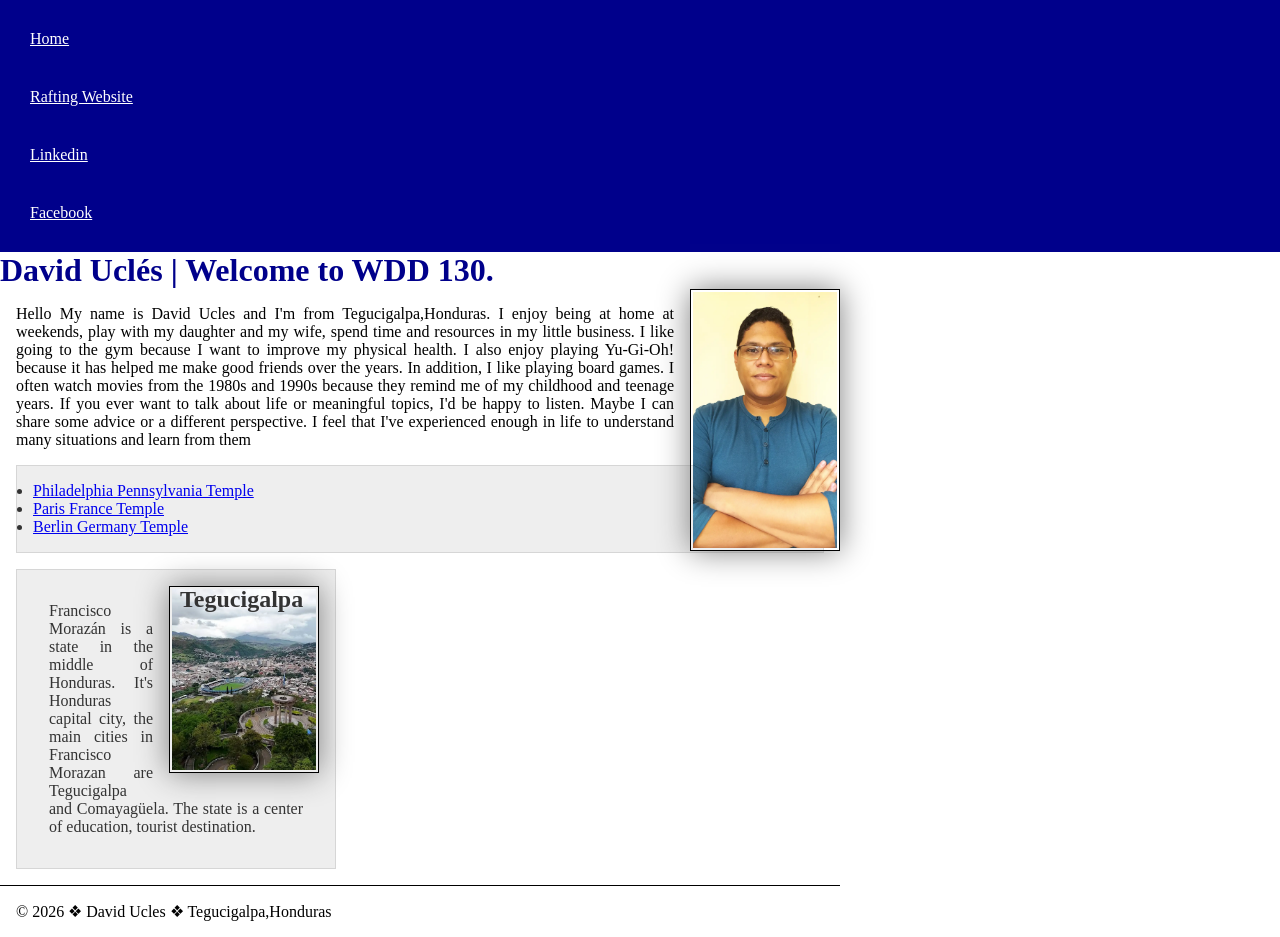
<file: index.html>
<!DOCTYPE html>
<html lang="en-US">

<head>
    <meta charset="UTF-8">
    <meta name="viewport" content="width=device-width, initial-scale=1.0">
    <title>David Ucles | WDD 130</title>
    <meta name="description" content="David Uclés's wdd130 adventure of web fundamentals ">
    <meta name="author" content="David Uclés">
    <link rel="stylesheet" href="styles/styles.css">
</head>

<body>
    <header>
        <nav>
            <a href="#">Home</a>
            <a href="wwr/">Rafting Website</a>
            <a href="https://linkedin.com.">Linkedin</a>
            <a href="https://facebook.com.">Facebook</a>
        </nav>
    </header>
    <main>


        <h1>David Uclés | Welcome to WDD 130.</h1>
        <img src="images/profile.webp" alt="A picture of me, David Ucles" width="200">
        <p>Hello My name is David Ucles and I'm from Tegucigalpa,Honduras. I enjoy being at home at
            weekends, play with my daughter and my wife, spend time and resources in my little
            business.
            I like going to the gym because I want to improve my physical health. I also enjoy
            playing Yu-Gi-Oh!
            because it has helped me make good friends over the years. In addition, I like playing
            board games.
            I often watch movies from the 1980s and 1990s because they remind me of my childhood and
            teenage
            years.
            If you ever want to talk about life or meaningful topics, I'd be happy to listen. Maybe
            I can share
            some advice or a different perspective. I feel that I've experienced enough in life to
            understand
            many situations and learn from them</p>
        <ul class="box" indent>
            <li><a href="https://www.churchofjesuschrist.org/temples/details/philadelphia-pennsylvania-temple"
                  target="_blank">Philadelphia Pennsylvania Temple</a></li>
            <li><a href="https://www.churchofjesuschrist.org/temples/details/paris-france-temple"
                  target="_blank">Paris France Temple</a></li>
            <li><a href="https://www.churchofjesuschrist.org/temples/details/lima-peru-los-olivos-temple"
                  target="_blank">Berlin Germany Temple</a></li>
        </ul>
        <aside class="box">
            <h2>Tegucigalpa</h2>
            <img src="images/tegucigalpa-fm.webp" alt="Francisco Morazan city">
            <p>Francisco Morazán is a state in the middle of Honduras. It's Honduras capital city,
                the main cities in Francisco Morazan are Tegucigalpa and Comayagüela. The state is a
                center of education, tourist destination.</p>
        </aside>
        <footer>
            <p>&copy; 2026 &#10070; David Ucles &#10070; Tegucigalpa,Honduras </p>
        </footer>

    </main>


</body>

</html>
</file>
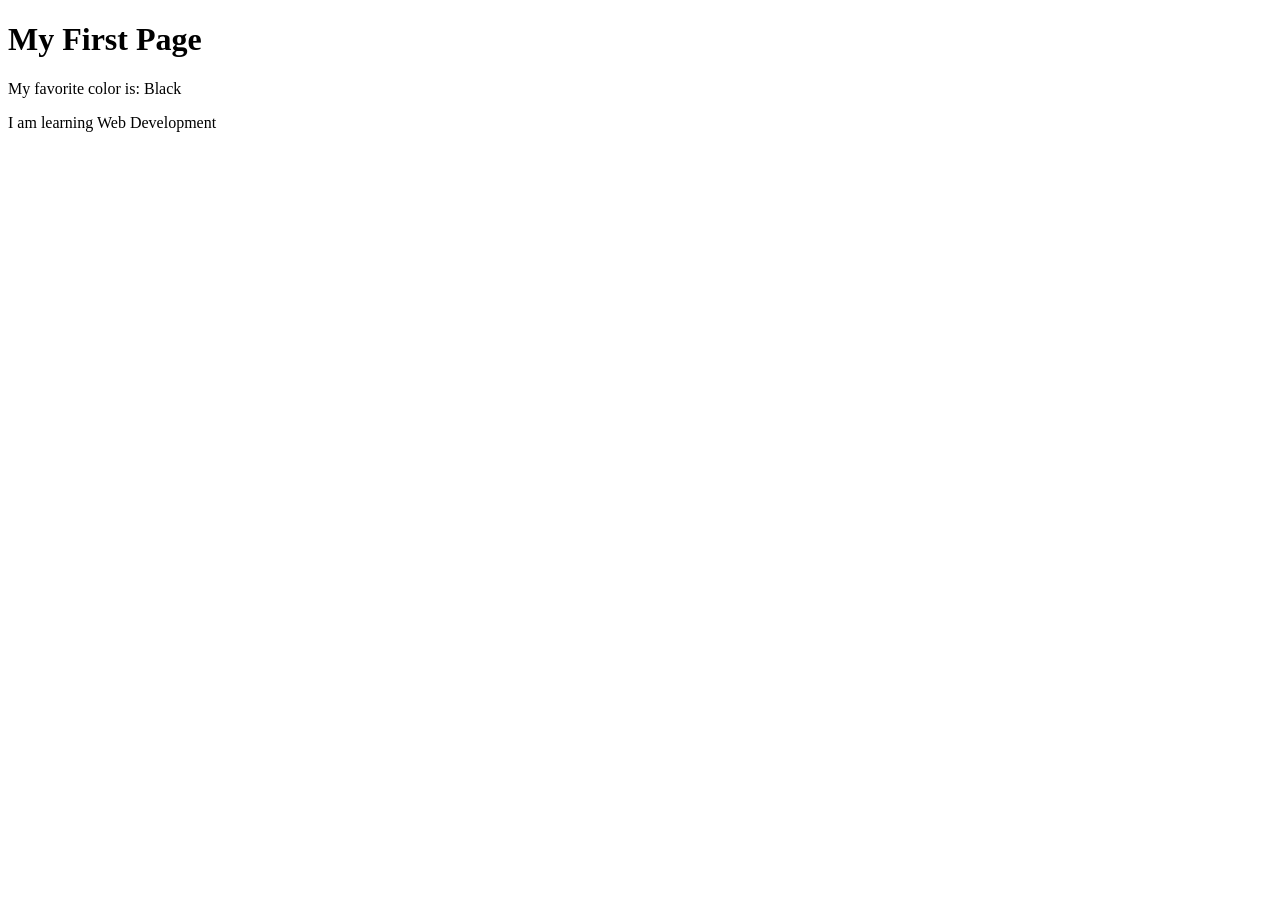
<file: week01/first-page.html>
<!DOCTYPE html>
<html lang="en">

<head>
    <meta charset="UTF-8">
    <meta name="viewport" content="width=device-width, initial-scale=1.0">
    <title>My First Page</title>
</head>

<body>
    <h1>My First Page</h1>
    <p>My favorite color is: Black</p>
    <p>I am learning Web Development</p>
</body>

</html>
</file>
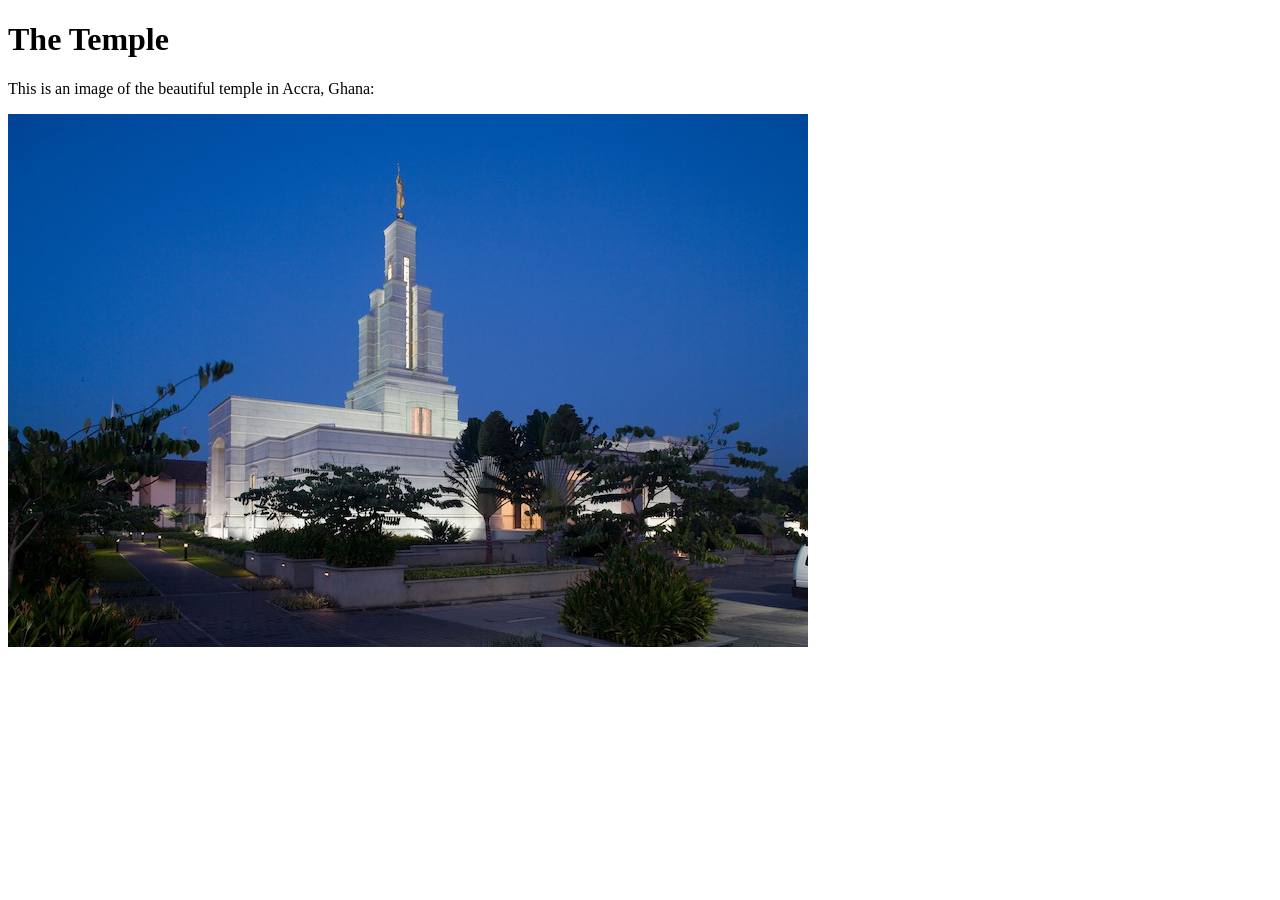
<file: week01/images-solution.html>
<!DOCTYPE html>
<html lang="en">
<head>
    <meta charset="UTF-8">
    <meta name="viewport" content="width=device-width, initial-scale=1.0">
    <title>Temple Image</title>
</head>
<body>
    <h1>The Temple</h1>
    <p>This is an image of the beautiful temple in Accra, Ghana:</p>
    <img src="images/temple-small.jpg" alt="The Accra Ghana Temple">
    
</body>
</html>
</file>
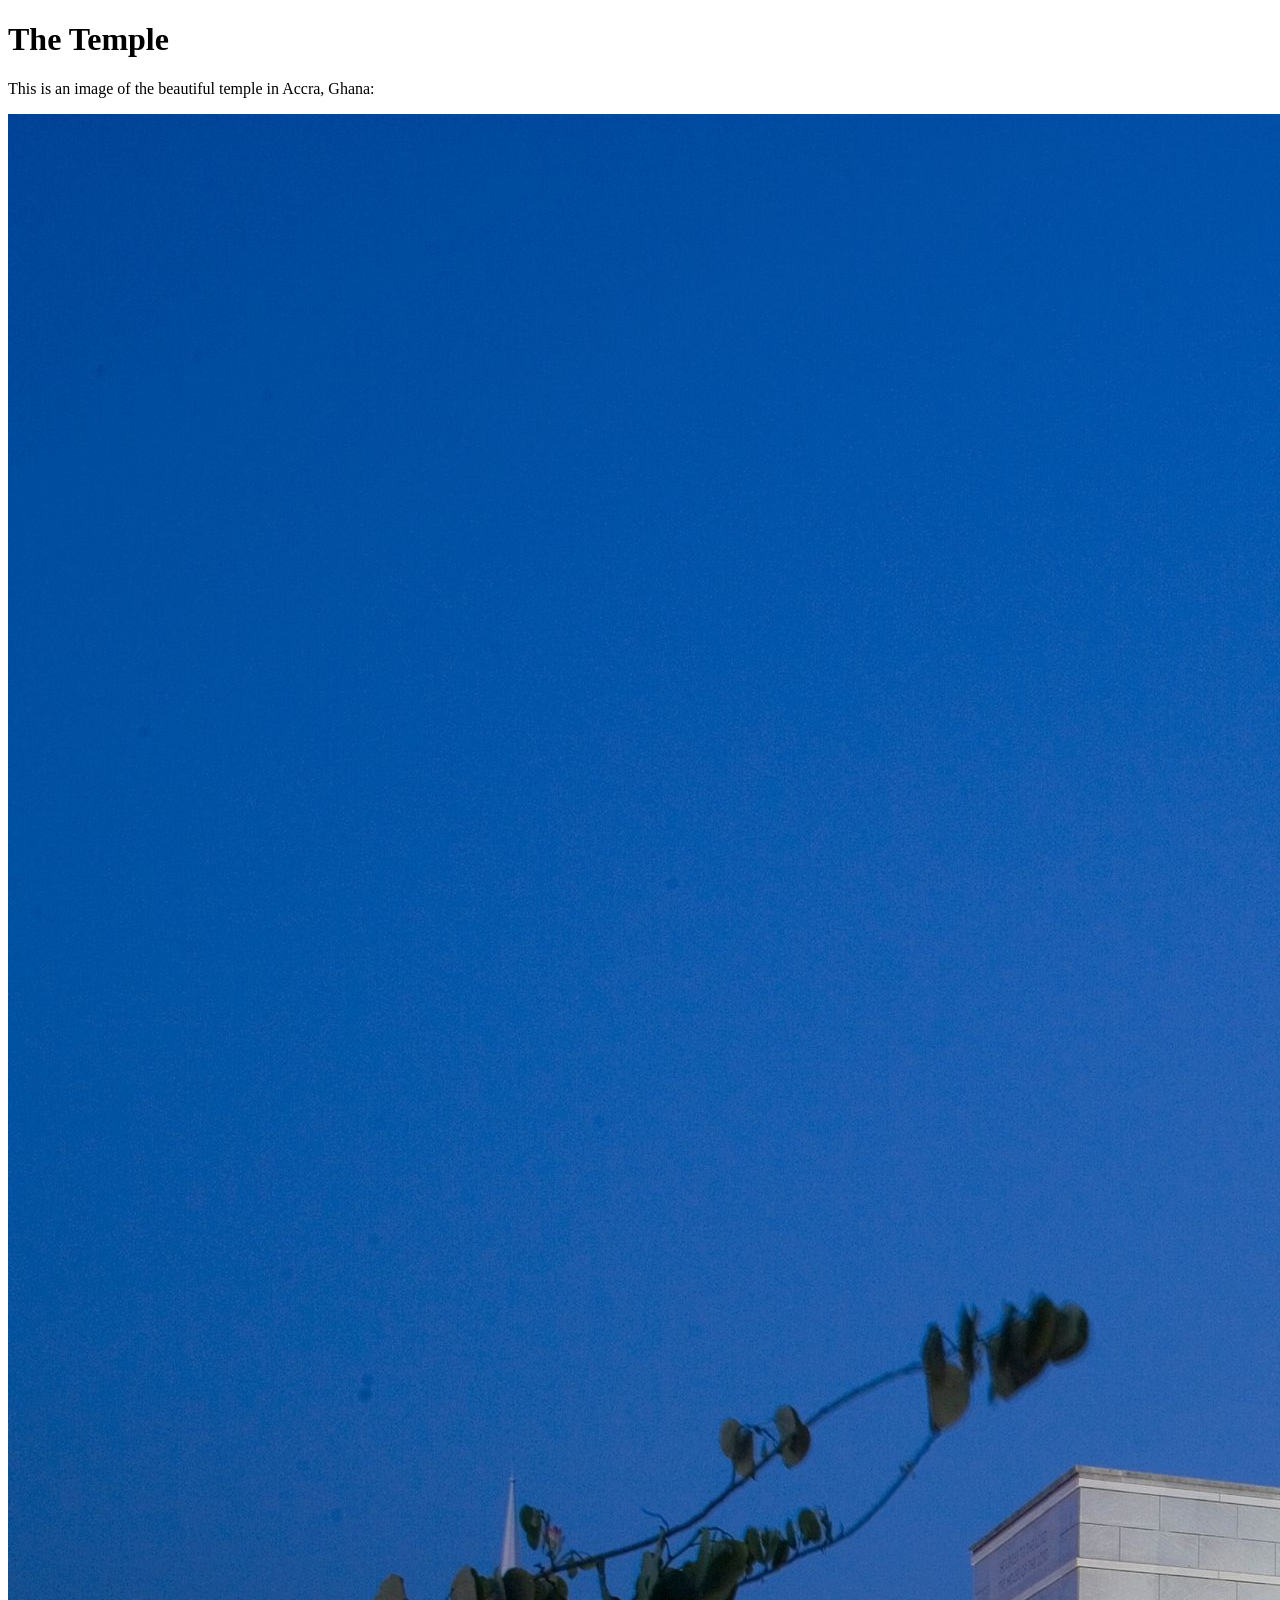
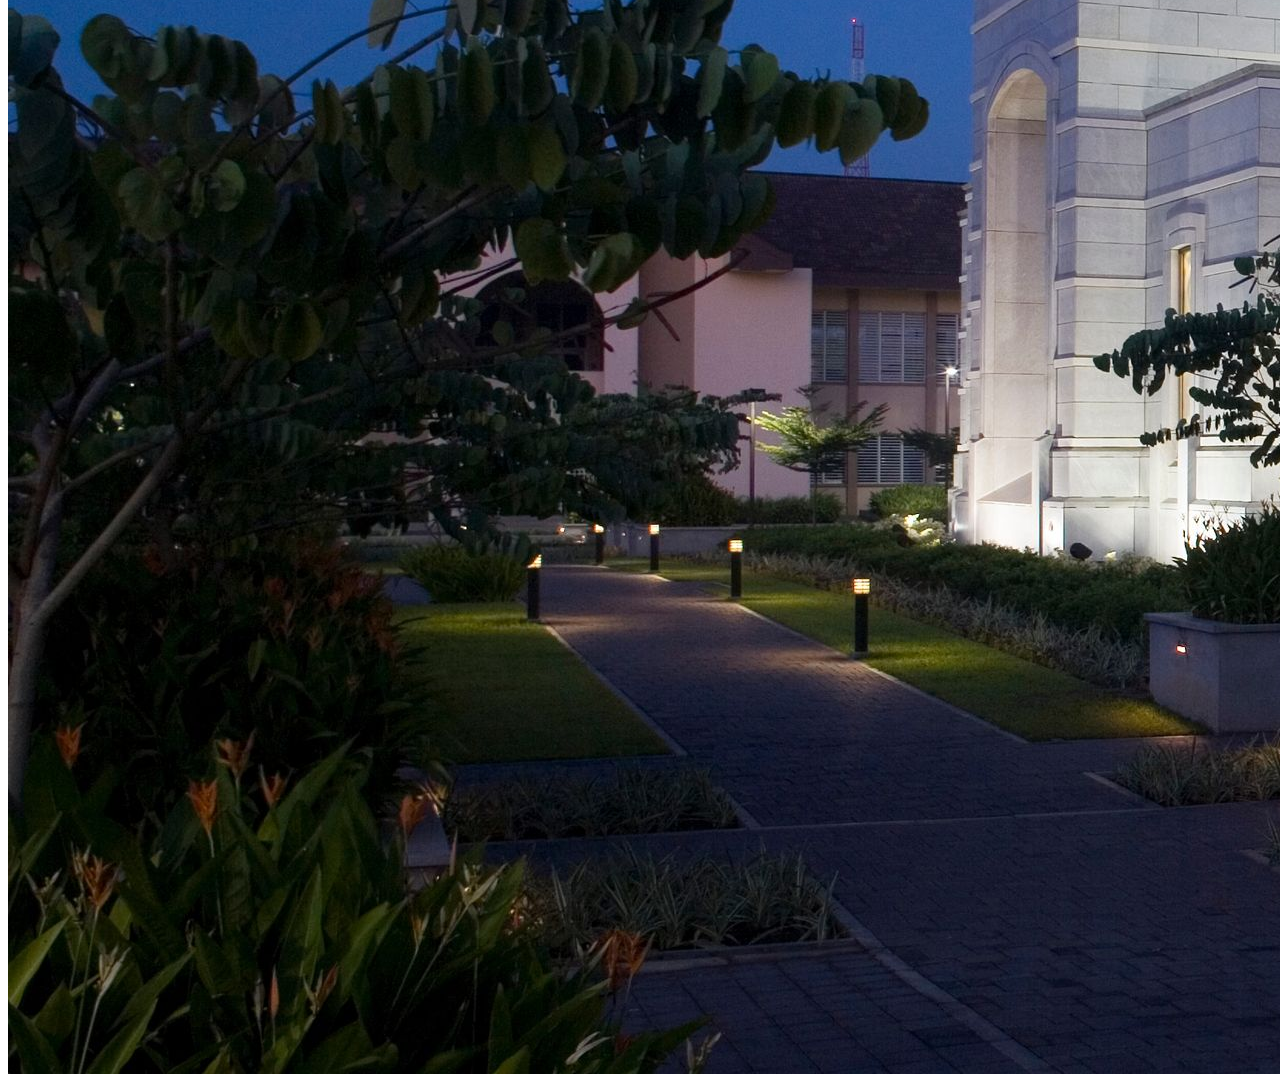
<file: week01/images.html>
<!DOCTYPE html>
<html lang="en">
<head>
    <meta charset="UTF-8">
    <meta name="viewport" content="width=device-width, initial-scale=1.0">
    <title>Temple Image</title>
</head>
<body>
    <h1>The Temple</h1>
    <p>This is an image of the beautiful temple in Accra, Ghana:</p>
    <img src="images/temple-large.jpeg" alt="The Accra Ghana Temple">
    
</body>
</html>
</file>
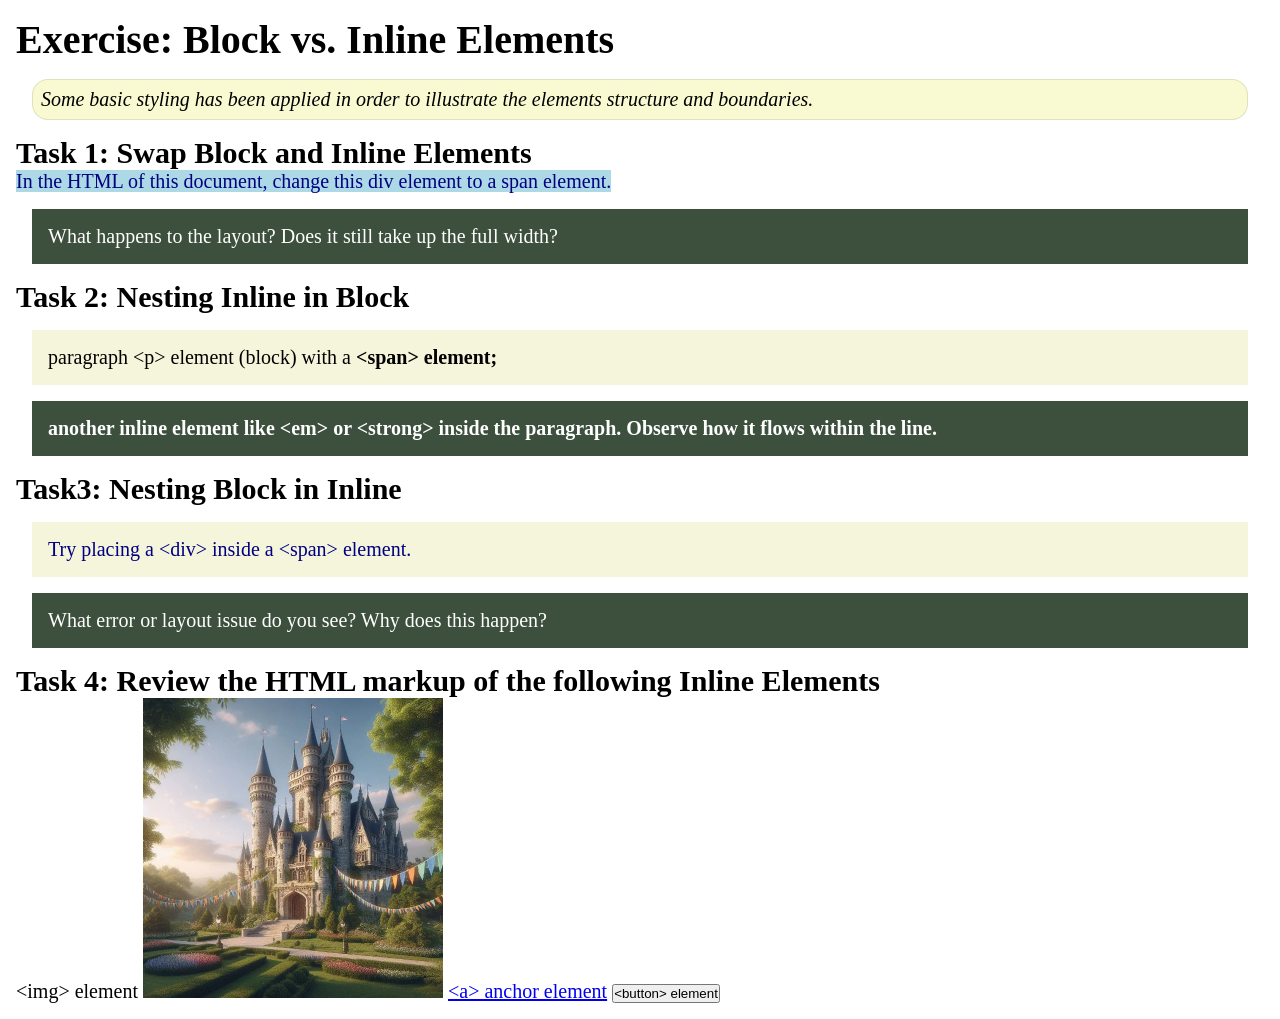
<file: week02/block-vs-inline.html>
<!DOCTYPE html>
<html lang="en">

<head>
    <meta charset="UTF-8">
    <meta name="viewport" content="width=device-width, initial-scale=1.0">
    <title>Exercise: Block vs. Inline Elements</title>
    <link rel="stylesheet" href="styles/block-vs-inline.css">
</head>

<body>
    <main>
        <h1>Exercise: Block vs. Inline Elements</h1>
        <p class="note">Some basic styling has been applied in order to illustrate the elements
            structure and
            boundaries.</>

        <h2>Task 1: Swap Block and Inline Elements</h2>
        <span>In the HTML of this document, change this div element to a span element.</span>

        <p class="question">What happens to the layout? Does it still take up the full width?</p>

        <h2>Task 2: Nesting Inline in Block</h2>
        <p> paragraph &lt;p&gt; element (block) with a <strong>&lt;span&gt; element;</strong></p>
        <p class="question"><strong> another inline element like &lt;em&gt; or &lt;strong&gt; inside
                the
                paragraph. Observe
                how it flows within the line.</strong></p>

        <h2>Task3: Nesting Block in Inline</h2>
        <span>
            <div>Try placing a &lt;div&gt; inside a &lt;span&gt; element.</div>
        </span>
        <p class="question">What error or layout issue do you see? Why does this happen?</p>


        <h2>Task 4: Review the HTML markup of the following Inline Elements</h2>
        &lt;img&gt; element
        <img src="images/castle.webp" alt="placeholder image (images are inline)" width="300"
          height="300">
        <a href="https://churchofjesuschrist.org">&lt;a&gt; anchor element</a>
        <button type="button">&lt;button&gt; element</button>
    </main>
</body>

</html>
</file>
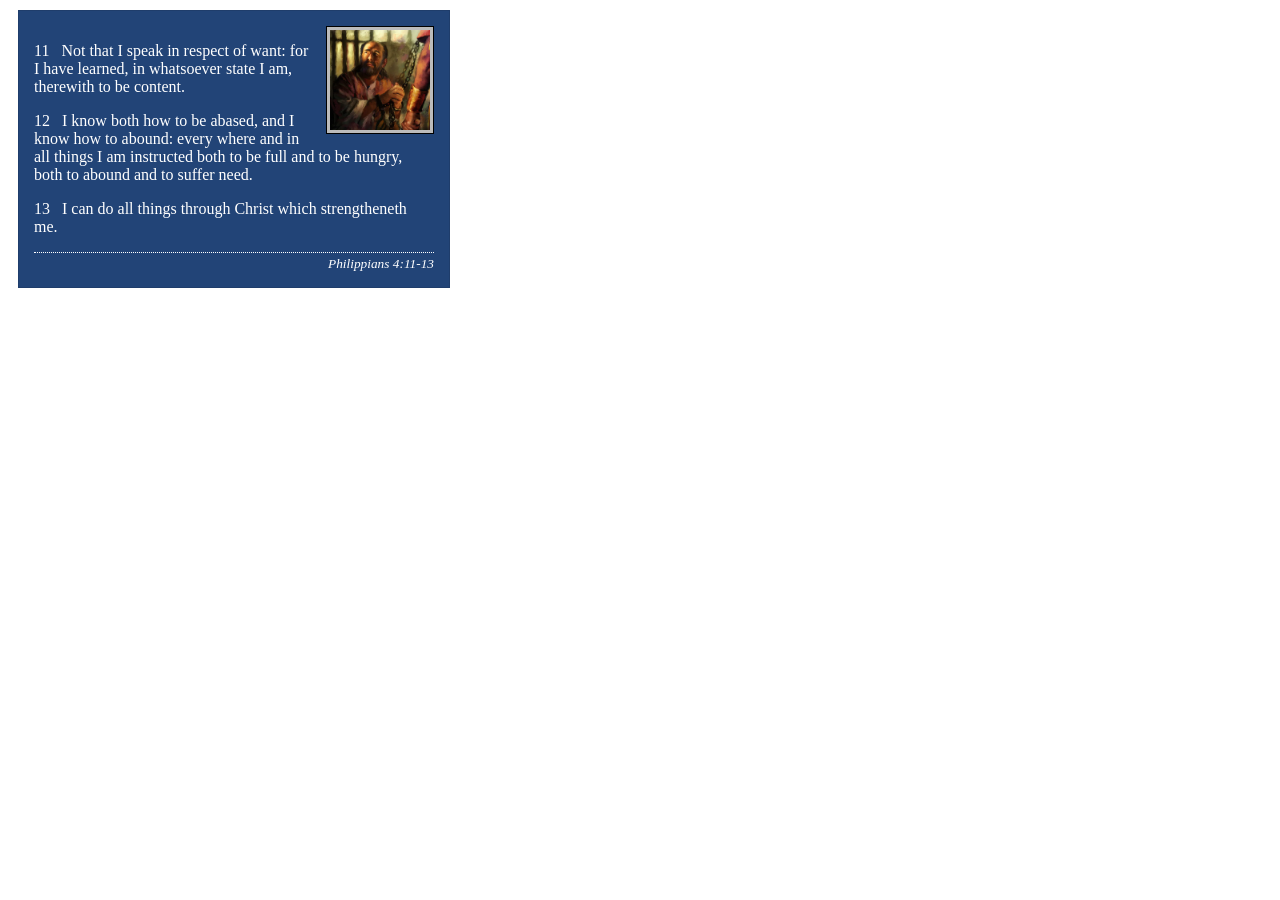
<file: week02/box-model-solution.html>
<!DOCTYPE html>
<html lang="en">
<head>
    <meta charset="UTF-8">
    <meta name="viewport" content="width=device-width, initial-scale=1.0">
    <title>Box Model Activity</title>
    <link rel="stylesheet" href="styles/box-model-solution.css">
</head>
<body>
    <main>
        <div class="callout">
            <img src="images/apostle-paul-imprisoned.webp" alt="Paul the Apostle - Imprisoned in Rome" width="200" height="200">
            <blockquote>
                <p>11 &nbsp; Not that I speak in respect of want: for I have learned, in whatsoever state I am, therewith to be content.</p>
                <p>12 &nbsp; I know both how to be abased, and I know how to abound: every where and in all things I am instructed both to be full and to be hungry, both to abound and to suffer need.</p>
                <p>13 &nbsp; I can do all things through Christ which strengtheneth me.</p>
            </blockquote>
            <cite>Philippians 4:11-13</cite>
        </div>
    </main>
</body>
</html>
</file>
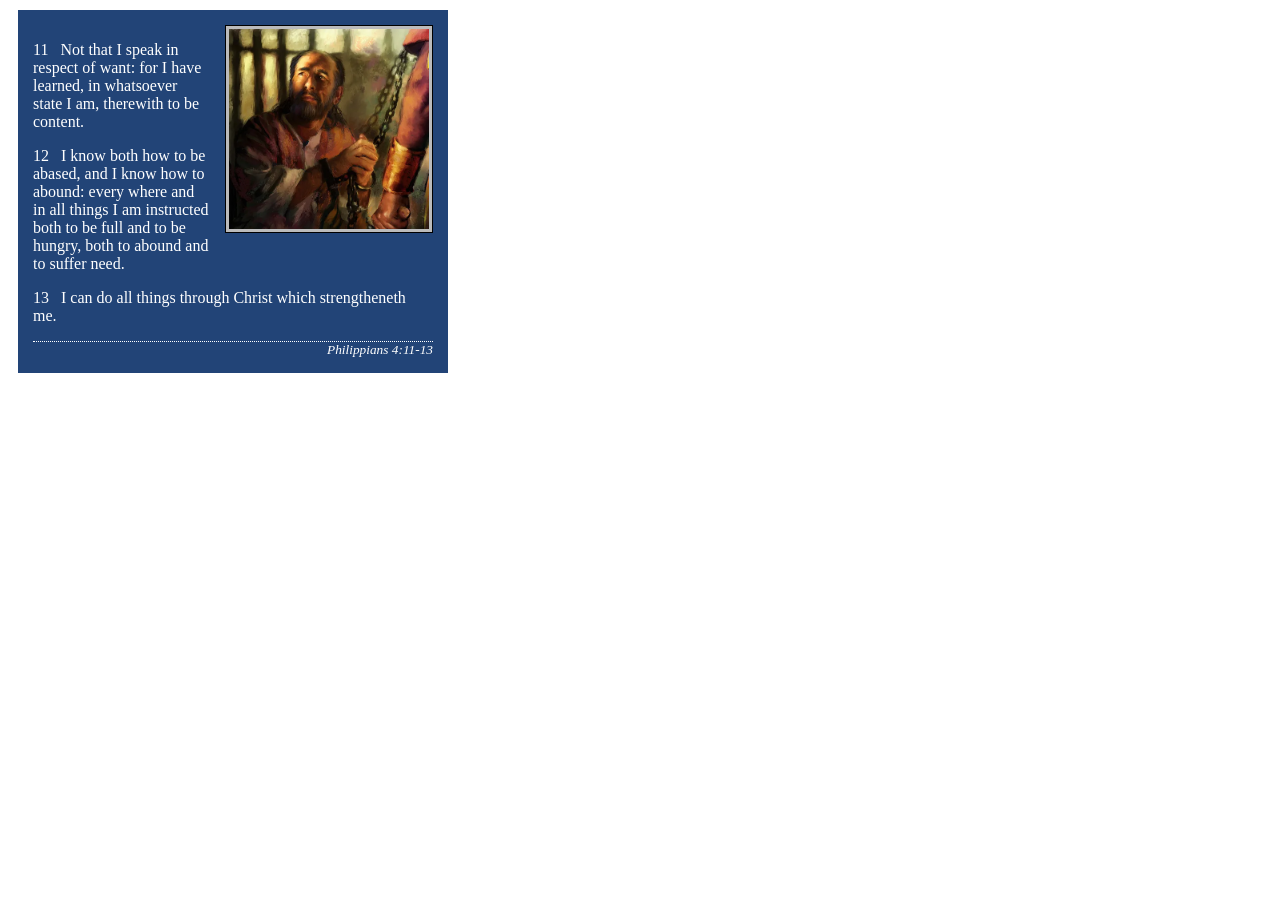
<file: week02/box-model.html>
<!DOCTYPE html>
<html lang="en">

<head>
    <meta charset="UTF-8">
    <meta name="viewport" content="width=device-width, initial-scale=1.0">
    <title>Box Model Activity</title>
    <link rel="Stylesheet" href="styles/box-model.css">
</head>

<body>
    <main>
        <div class="callout">
            <img src="images/apostle-paul-imprisoned.webp"
              alt="Paul the Apostle - Imprisoned in Rome" width="200" height="200">
            <blockquote>
                <p>11 &nbsp; Not that I speak in respect of want: for I have learned, in whatsoever
                    state I am, therewith to be content.</p>
                <p>12 &nbsp; I know both how to be abased, and I know how to abound: every where and
                    in all things I am instructed both to be full and to be hungry, both to abound
                    and to suffer need.</p>
                <p>13 &nbsp; I can do all things through Christ which strengtheneth me.</p>
            </blockquote>
            <cite>Philippians 4:11-13</cite>
        </div>
    </main>
</body>

</html>
</file>
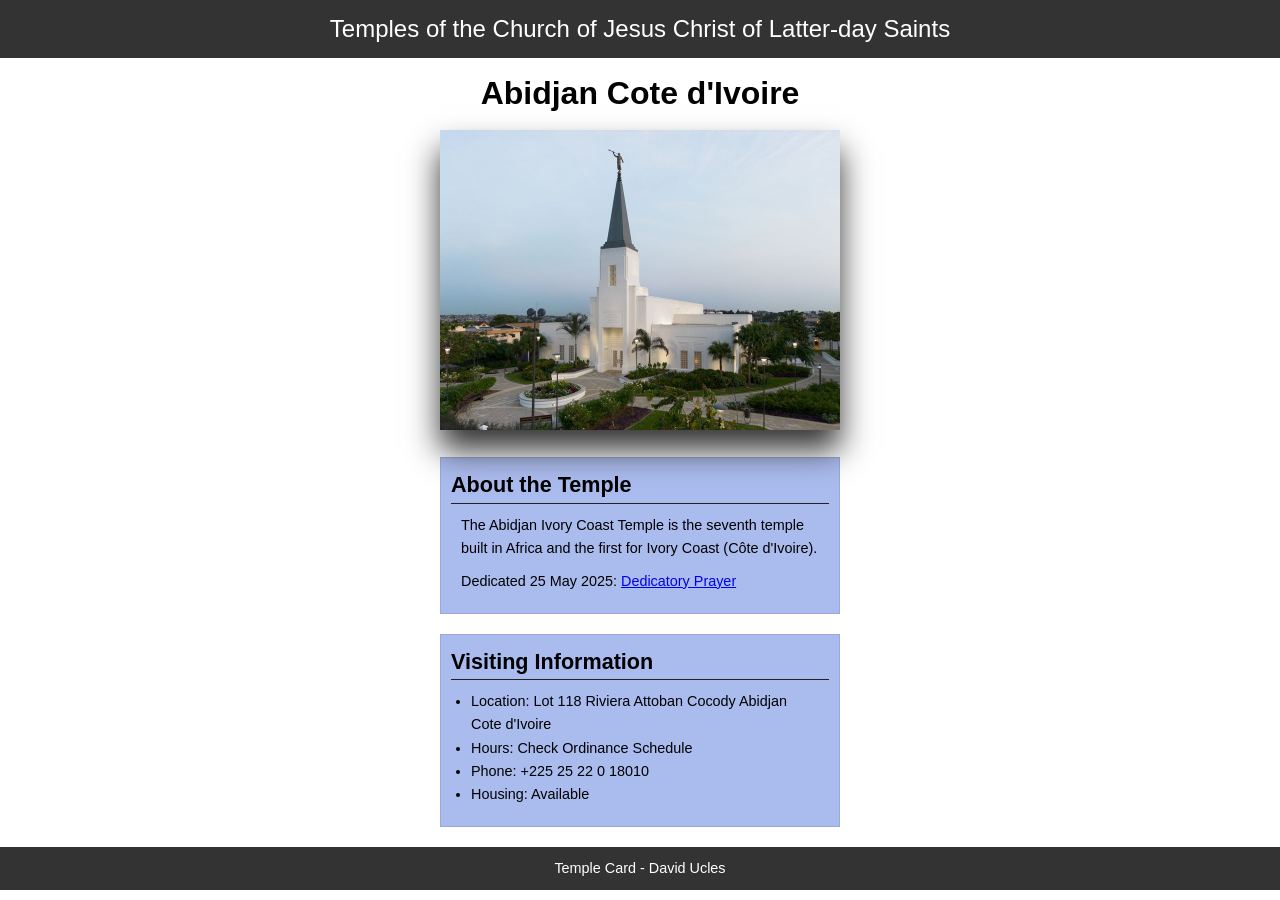
<file: week02/temple.html>
<!DOCTYPE html>
<html lang="en">

<head>
    <meta charset="UTF-8">
    <meta name="viewport" content="width=device-width, initial-scale=1.0">
    <title>Temple Card - Abidjan Cote d'Ivoire</title>
    <link rel="Stylesheet" href="styles/temple.css">
</head>

<body>
    <header>
        <p>Temples of the Church of Jesus Christ of Latter-day Saints</p>
    </header>
    <main>
        <h1>Abidjan Cote d'Ivoire</h1>
        <picture>
            <img src="images/abidjan-ivory-coast.jpeg" alt="Abidjan Cote d'Ivoire Temple">
        </picture>
        <section>
            <h2>About the Temple</h2>
            <p>The Abidjan Ivory Coast Temple is the seventh temple built in Africa and the first
                for Ivory Coast (Côte
                d'Ivoire).</p>
            <p>Dedicated 25 May 2025: <a
                  href="https://www.churchofjesuschrist.org/temples/dedicatory-prayer/abidjan-ivory-coast-temple/2025-05-25?lang=eng"
                  target="_blank" rel="noopener noreferrer">Dedicatory Prayer</a></p>
        </section>
        <section>
            <h2>Visiting Information</h2>
            <ul>
                <li>Location: Lot 118 Riviera Attoban Cocody Abidjan Cote d'Ivoire</li>
                <li>Hours: Check Ordinance Schedule</li>
                <li>Phone: +225 25 22 0 18010</li>
                <li>Housing: Available</li>
            </ul>
        </section>
    </main>
    <footer>
        <p>Temple Card - David Ucles</p>
    </footer>
</body>

</html>
</file>
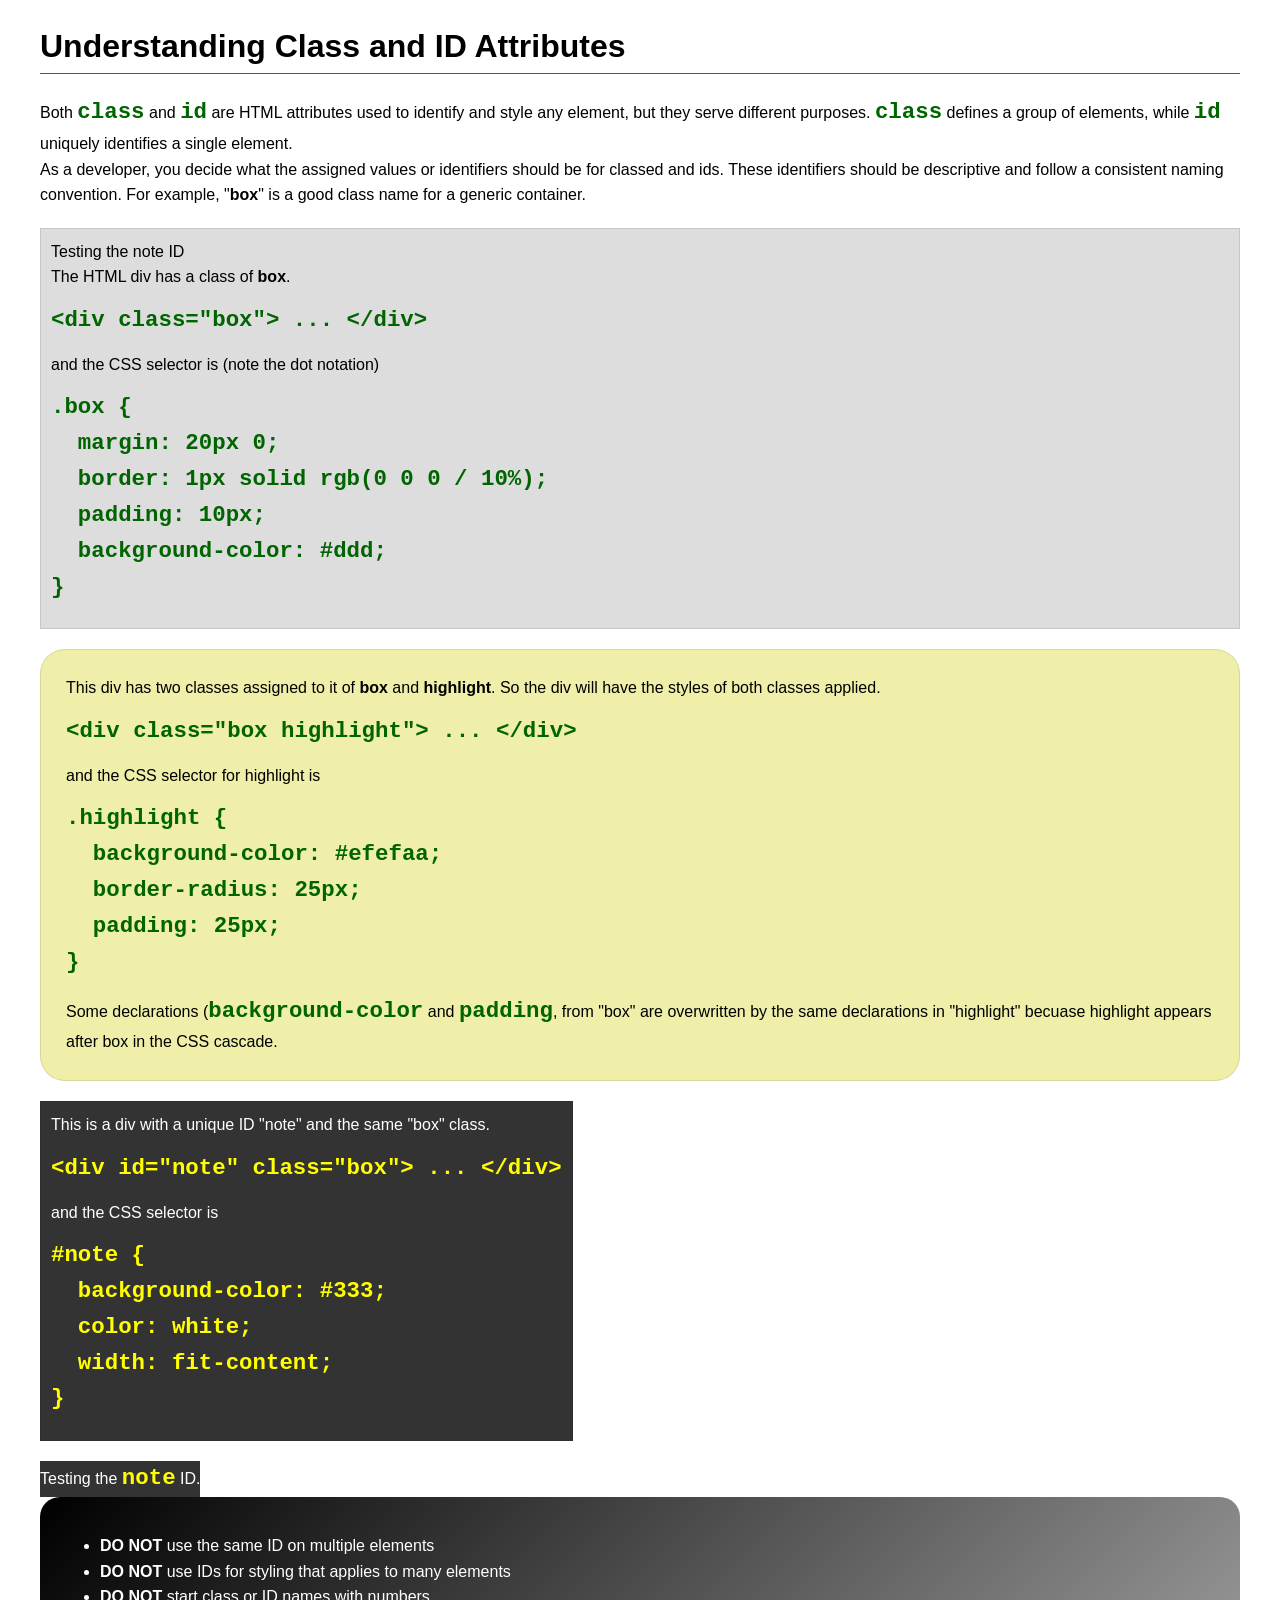
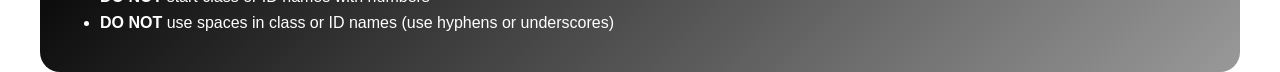
<file: week03/class-and-id.html>
<!DOCTYPE html>
<html lang="en">

<head>
    <meta charset="UTF-8">
    <meta name="viewport" content="width=device-width, initial-scale=1.0">
    <title>Class vs ID Attributes</title>
    <link rel="stylesheet" href="styles/class-and-id.css">
</head>

<body>
    <h1>Understanding Class and ID Attributes</h1>
    <p>Both <code>class</code> and <code>id</code> are HTML attributes used to identify and style
        any element, but they
        serve different purposes. <code>class</code> defines a group of elements, while
        <code>id</code> uniquely
        identifies a single element.
    </p>
    <p>As a developer, you decide what the assigned values or identifiers should be for classed and
        ids. These
        identifiers should be
        descriptive and follow a consistent naming convention. For example, "<strong>box</strong>"
        is a good class name
        for a generic container.</p>
    <div class="box">
        <p>Testing the note ID</p>
        <p>The HTML div has a class of <strong>box</strong>.</p>
        <pre><code class="html">&lt;div class="box"&gt; ... &lt;/div&gt;</code></pre>
        and the CSS selector is (note the dot notation)
        <pre><code class="css">.box {
  margin: 20px 0;
  border: 1px solid rgb(0 0 0 / 10%);
  padding: 10px;
  background-color: #ddd; 
}</code></pre>
    </div>

    <div class="box highlight">
        <p>This div has two classes assigned to it of <strong>box</strong> and
            <strong>highlight</strong>. So the div
            will have the styles of both classes applied.
        </p>
        <pre><code class="html">&lt;div class="box highlight"&gt; ... &lt;/div&gt;</code></pre>
        and the CSS selector for highlight is
        <pre><code class="css">.highlight {
  background-color: #efefaa;
  border-radius: 25px;
  padding: 25px;
}</code></pre>
        <p>Some declarations (<code>background-color</code> and <code>padding</code>, from "box" are
            overwritten by the same declarations in "highlight" becuase highlight appears after box
            in the CSS cascade.</p>
    </div>

    <div id="note" class="box">
        <p>This is a div with a unique ID "note" and the same "box" class.</p>
        <pre><code class="html">&lt;div id="note" class="box"&gt; ... &lt;/div&gt;</code></pre>
        and the CSS selector is
        <pre><code class="css">#note {
  background-color: #333;
  color: white;
  width: fit-content;
}</code></pre>
    </div>

    <div id="note">
        <p>Testing the <code>note</code> ID.</p>
    </div>

    <section id="best-practice">
        <ul>
            <li><strong>DO NOT</strong> use the same ID on multiple elements</li>
            <li><strong>DO NOT</strong> use IDs for styling that applies to many elements</li>
            <li><strong>DO NOT</strong> start class or ID names with numbers</li>
            <li><strong>DO NOT</strong> use spaces in class or ID names (use hyphens or underscores)
            </li>
        </ul>
    </section>


</body>

</html>
</file>
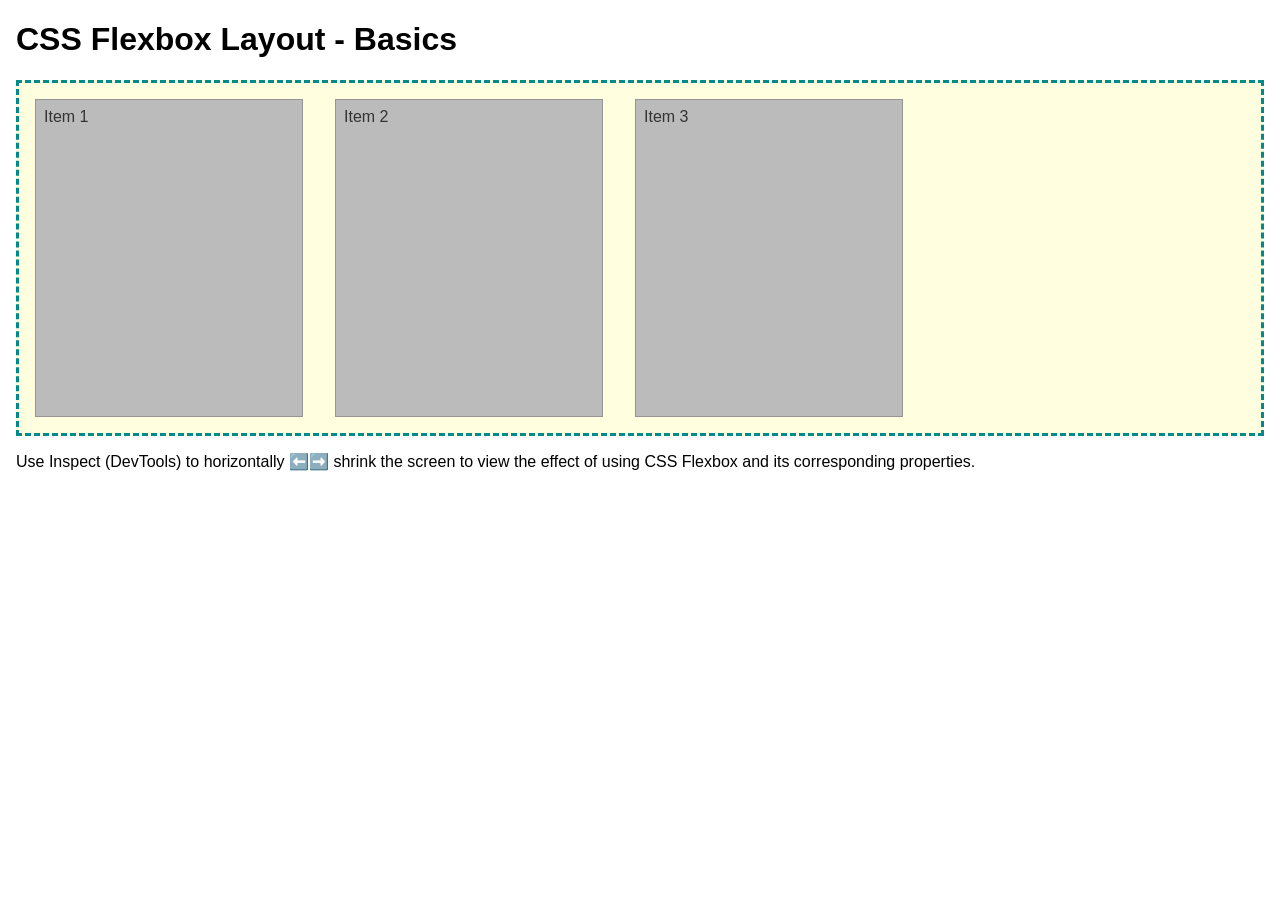
<file: week04/flexbox-layout.html>
<!DOCTYPE html>
<html lang="en">
<head>
    <meta charset="UTF-8">
    <meta name="viewport" content="width=device-width, initial-scale=1.0">
    <title>CSS Flexbox Layout - Basics</title>
    <link rel="stylesheet" href="styles/flexbox.css">
</head>
<body>
    <main>
        <h1>CSS Flexbox Layout - Basics</h1>
        <div class="flex-container">
            <div class="flex-item item1">Item 1</div>
            <div class="flex-item item2">Item 2</div>
            <div class="flex-item item3">Item 3</div>
        </div>
        <p>Use Inspect (DevTools) to horizontally ⬅️➡️ shrink the screen to view the effect of using CSS Flexbox and its corresponding properties.</p>
    </main>
</body>
</html>
</file>
<file: styles/styles.css>
* {
    margin: 0;
    padding: 0;
    box-sizing: border-box;
}

main {
    max-width: 840px;
}

aside {
    width: 20rem;
    margin: 1rem;
    border: 1px solid rgb(0 0 0 /0.2);
    padding: 1rem;
    background-color: #eee;
    color: #333;
    text-align: center;
}

aside img {
    width: 20em;
    height: center;
}

nav {
    background-color: darkblue;
    padding: 10px;
}

nav a {
    color: white;
    display: block;
    padding: 20px;
}

h1 {
    color: darkblue;
}

main img {
    width: 150px;
    height: auto;
    border: 1px solid black;
    padding: 2px;
    box-shadow: 0 0 30px gray;
    float: right;
    margin: 0 0 1rem 1rem;
}

p {
    margin: 1rem;
    padding: 0;
    text-align: justify;

}

footer {
    margin-top: 15px;
    border-top: 1px solid #000;
    text-align: center;
}

/*class selector*/
.box {
    margin: 1rem;
    border: 1px solid rgb(0 0 0 /10%);
    padding: 1rem;
    background-color: #eee;
    color: #333;
}

aside h2 {
    position: absolute;
    top 60px;
    left: 180px;
}

.indent {
    padding-left: 6rem;
}
</file>
<file: week02/styles/block-vs-inline.css>
* {
    margin: 0;
    padding: 0;
}

body {
    font-size: 20px;
    margin: 1rem;
}

p,
div {
    background-color: beige;
    margin: 1rem;
    padding: 1rem;
}

span {
    color: navy;
    background-color: lightblue;
}

code {
    margin: 0;
    padding: 0;
    color: green;
    font-size: 1.2rem;
}

.note {
    font-style: italic;
    background-color: lightgoldenrodyellow;
    border-radius: 1rem;
    border: 1px solid rgb(0 0 0 / 10%);
    margin: 1rem;
    padding: .5rem;
}

.question {
    background-color: #3d503d;
    color: #fff;
}
</file>
<file: week02/styles/box-model-solution.css>
.callout {
    max-width: 400px;
    margin: 10px;
    border: 1px solid rgba(0, 0, 0, .1);
    padding: 15px;
    background-color: #247;
    color: #fff;
}

.callout img {
    float: right;
    margin: 0 0 10px 15px;
    border: 1px solid #000;
    padding: 3px;
    background-color: #bbb;
    width: 100px;
    height: auto;

}

blockquote {
    margin: 0;
}

cite {
    display: block;
    border-top: 1px dotted #fff;
    padding-top: 3px;
    text-align: right;
    font-size: smaller;
}
</file>
<file: week02/styles/box-model.css>
.callout {
    max-width: 400px;
    margin: 10px;
    border: 1px solid rgb(0, 0, 0/0.1);
    padding: 15px;
    background-color: #247;
    color: #fff;
}

.callout img {
    float: right;
    margin: 0 0 10px 15px;
    border: 1px solid #000;
    padding: 3px;
    background-color: #bbb;
    width: 15 0px;
    height: auto;
}

blockquote {
    margin: 0;

}

cite {
    display: block;
    border-top: 1px dotted #fff;
    text-align: right;
    font-size: smaller;
}
</file>
<file: week02/styles/temple.css>
* {
    margin: 0;
    padding: 0;
}

body {
    font-family: arial, sans-serif;
    line-height: 1.6;
}

header,
footer {
    background-color: #333;
    color: #fff;
    padding: 10px;
    text-align: center;
    font-size: 1.5rem;
}

main {
    width: 400px;
    margin: 0 auto;

}

h1 {
    text-align: center;
    margin: 10px;
}

h2 {
    border-bottom: 1px solid #222;
}

img {
    width: 100%;
    height: auto;
    box-shadow: 0px 20px 30px #333;
}

section {
    margin: 20px 0;
    border: 1px solid rgb(0 0 0 / 10%);
    padding: 10px;
    background-color: #abe;
    font-size: .9rem;
}

section p {
    margin: 10px;
}

ul {
    margin: 10px 20px;

}

footer {
    font-size: .9rem;
}
</file>
<file: week03/styles/class-and-id.css>
body {
    font-family: Arial, sans-serif;
    line-height: 1.6;
    margin: 0;
    padding: 0 40px;
}

h1 {
    border-bottom: 1px solid rgb(0 110 182);
    padding-bottom: 0;
}

p {
    margin: 0;
}

code {
    color: darkgreen;
    font-weight: 700;
    font-size: 1.4rem;
}

/* Class examples - can be reused */

.box {
    margin: 20px 0;
    border: 1px solid rgb(0 0 0 / 10%);
    padding: 10px;
    background-color: #ddd;
    /* this is shorthand for #dddddd */
}

.highlight {
    background-color: #efefaa;
    border-radius: 25px;
    padding: 25px;
}

/* ID examples - should be unique */

#note {
    background-color: #333;
    color: white;
    width: fit-content;
}

#note code {
    color: yellow;
}

#best-practice {
    background: linear-gradient(135deg, #000 0%, #999 100%);
    color: white;
    border-radius: 20px;
    padding: 20px
}
</file>
<file: week04/styles/flexbox.css>
body {
    font-family: Helvetica, Arial, sans-serif;
    margin: 1rem;
}

.flex-container {
    border: 3px dashed darkcyan;
    background-color: lightyellow;
    display: flex;
    flex-wrap: wrap;
}

.flex-item {
    width: 250px;
    margin: 1rem;
    border: 1px solid rgb(0 0 0 / 20%);
    padding: 0.5rem;
    background-color: #bbb;
    color: #333;
}

.item1 {
    min-height: 100px;
}

.item2 {
    min-height: 200px;
}

.item3 {
    min-height: 300px;
}
</file>
